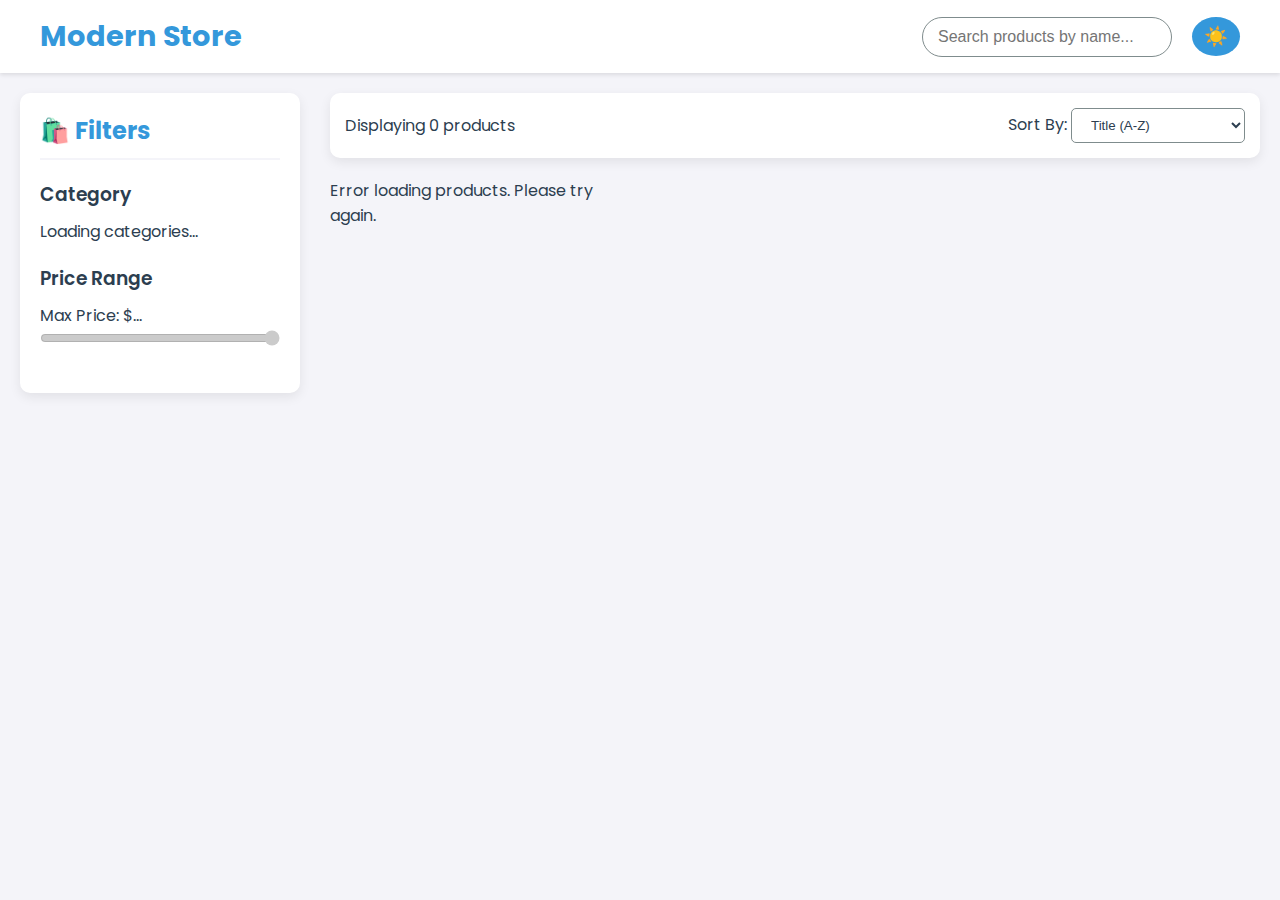
<file: Product listing Page/index.html>
<!DOCTYPE html>
<html lang="en">
<head>
    <meta charset="UTF-8">
    <meta name="viewport" content="width=device-width, initial-scale=1.0">
    <title>Advanced Product Listing</title>
    <link rel="stylesheet" href="style.css">
    <link href="https://fonts.googleapis.com/css2?family=Poppins:wght@400;600;700&display=swap" rel="stylesheet">
</head>
<body data-theme="light">
    <header>
        <h1>Modern Store</h1>
        <div class="header-controls">
            <div class="search-container">
                <input type="text" id="search-input" placeholder="Search products by name...">
            </div>
            <button id="theme-toggle" aria-label="Toggle theme">
                <span class="sun-icon">☀️</span>
                <span class="moon-icon">🌙</span>
            </button>
        </div>
    </header>

    <div class="container">
        <aside class="sidebar">
            <h2>🛍️ Filters</h2>
            
            <div class="filter-group">
                <h3>Category</h3>
                <div id="category-filters">
                    <p>Loading categories...</p>
                </div>
            </div>

            <div class="filter-group">
                <h3>Price Range</h3>
                <label for="price-range">Max Price: $<span id="max-price-display">...</span></label>
                <input type="range" id="price-range" min="10" max="1000" value="1000" disabled>
            </div>
        </aside>

        <main class="product-area">
            <div class="controls">
                <p id="product-count">Displaying 0 products</p>
                <div class="sort-control">
                    <label for="sort-select">Sort By:</label>
                    <select id="sort-select">
                        <option value="name-asc">Title (A-Z)</option>
                        <option value="price-asc">Price (Low to High)</option>
                        <option value="price-desc">Price (High to Low)</option>
                        <option value="rating-desc">Rating (High to Low)</option>
                    </select>
                </div>
            </div>
            
            <div id="product-list" class="product-list">
                <p id="loading-message">Loading products from API...</p>
            </div>
        </main>
    </div>

    <script src="script.js"></script>
</body>
</html>
</file>
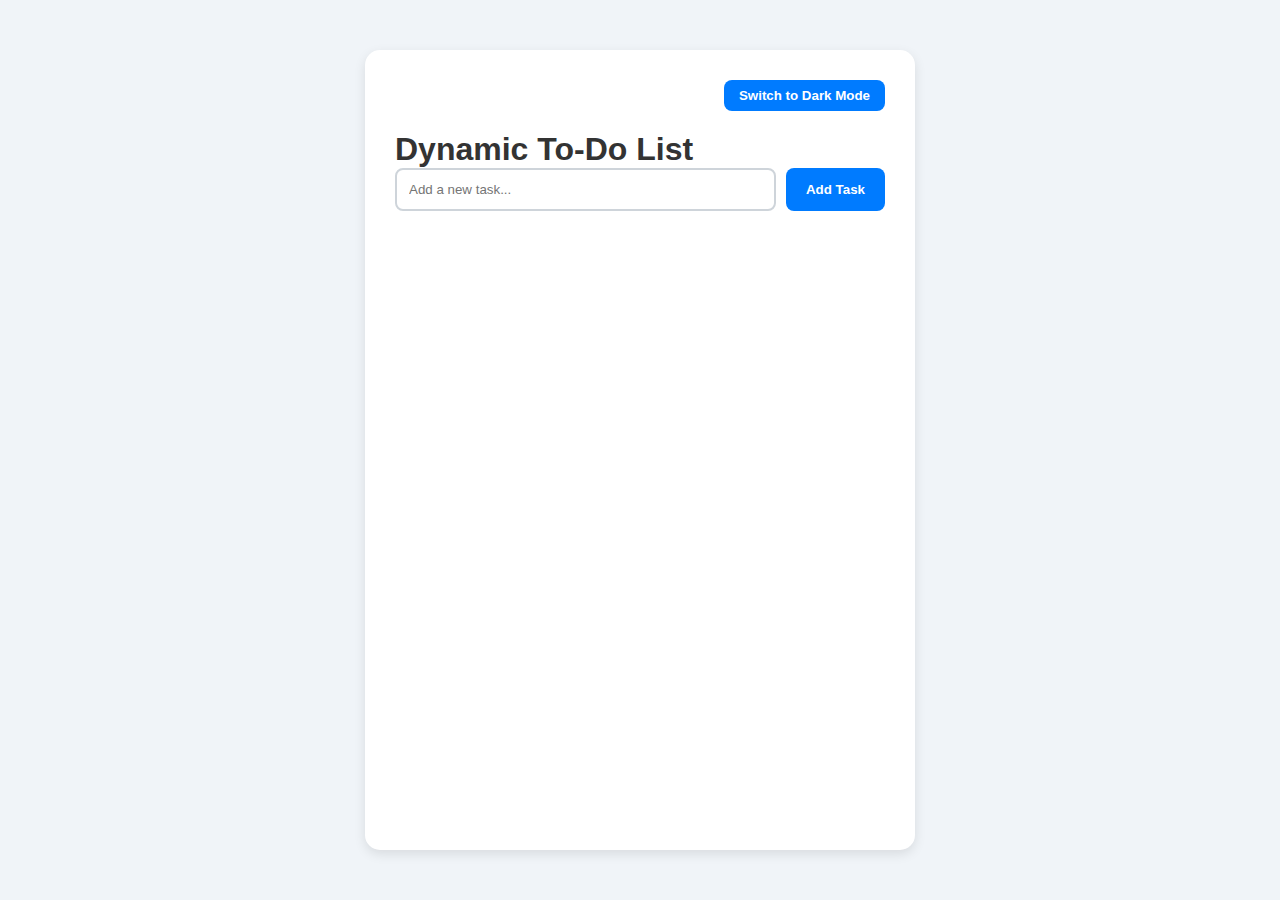
<file: To-Do list/index.html>
<!DOCTYPE html>
<html lang="en">
<head>
    <meta charset="UTF-8">
    <meta name="viewport" content="width=device-width, initial-scale=1.0">
    <title>Advanced To-Do List App</title>
    <link rel="stylesheet" href="style.css"> 
</head>
<body id="page-body"> 
    <div class="container">
        
        <button id="theme-toggle">Switch to Dark Mode</button> 

        <h1>Dynamic To-Do List</h1>
        <div class="input-area">
            <input type="text" id="task-input" placeholder="Add a new task...">
            <button id="add-button">Add Task</button>
        </div>
        
        <ul id="task-list">
        </ul>
    </div>
    
    <script src="script.js"></script>
</body>
</html>
</file>
<file: Product listing Page/style.css>
:root {
    --bg-primary: #ffffff;
    --bg-secondary: #f4f4f9;
    --text-primary: #2c3e50;
    --text-secondary: #7f8c8d;
    --accent-color: #3498db;
    --card-bg: white;
    --card-shadow: 0 4px 12px rgba(0, 0, 0, 0.08);
}

body[data-theme="dark"] {
    --bg-primary: #1e1e2f;
    --bg-secondary: #27293d;
    --text-primary: #ecf0f1;
    --text-secondary: #bdc3c7;
    --accent-color: #8e44ad;
    --card-bg: #2c3e50;
    --card-shadow: 0 6px 15px rgba(0, 0, 0, 0.4);
}

* {
    box-sizing: border-box;
    margin: 0;
    padding: 0;
}

body {
    font-family: 'Poppins', sans-serif;
    background-color: var(--bg-secondary);
    color: var(--text-primary);
    transition: background-color 0.3s, color 0.3s;
}

header {
    display: flex;
    justify-content: space-between;
    align-items: center;
    background-color: var(--card-bg);
    padding: 15px 40px;
    box-shadow: 0 2px 4px rgba(0, 0, 0, 0.1);
    position: sticky;
    top: 0;
    z-index: 1000;
}

h1 {
    color: var(--accent-color);
    font-size: 1.8em;
}

.header-controls {
    display: flex;
    gap: 20px;
    align-items: center;
}

#search-input {
    padding: 10px 15px;
    border: 1px solid var(--text-secondary);
    border-radius: 20px;
    width: 250px;
    font-size: 1em;
    background-color: var(--bg-primary);
    color: var(--text-primary);
}

#theme-toggle {
    background: var(--accent-color);
    border: none;
    padding: 8px 12px;
    border-radius: 50%;
    cursor: pointer;
    font-size: 1.2em;
    transition: background 0.3s, transform 0.2s;
}

#theme-toggle:hover {
    transform: scale(1.05);
}

body[data-theme="light"] .moon-icon { display: none; }
body[data-theme="dark"] .sun-icon { display: none; }

.container {
    display: flex;
    max-width: 1400px;
    margin: 20px auto;
    padding: 0 20px;
    gap: 30px;
}

.sidebar {
    flex: 0 0 280px;
    padding: 20px;
    background-color: var(--card-bg);
    border-radius: 10px;
    box-shadow: var(--card-shadow);
    height: fit-content;
    position: sticky;
    top: 20px;
}

.sidebar h2 {
    margin-bottom: 20px;
    color: var(--accent-color);
    border-bottom: 2px solid var(--bg-secondary);
    padding-bottom: 10px;
}

.filter-group {
    margin-bottom: 20px;
}

.filter-group h3 {
    margin-bottom: 10px;
    color: var(--text-primary);
    font-weight: 600;
}

#category-filters label {
    display: block;
    margin-bottom: 8px;
    font-size: 0.95em;
    cursor: pointer;
}

#price-range {
    width: 100%;
}

.product-area {
    flex-grow: 1;
}

.controls {
    display: flex;
    justify-content: space-between;
    align-items: center;
    margin-bottom: 20px;
    padding: 15px;
    background-color: var(--card-bg);
    border-radius: 10px;
    box-shadow: var(--card-shadow);
}

.sort-control select {
    padding: 8px 15px;
    border-radius: 5px;
    border: 1px solid var(--text-secondary);
    background-color: var(--bg-primary);
    color: var(--text-primary);
}

.product-list {
    display: grid;
    grid-template-columns: repeat(auto-fill, minmax(280px, 1fr));
    gap: 30px;
}

.product-card {
    background-color: var(--card-bg);
    border-radius: 10px;
    box-shadow: var(--card-shadow);
    padding: 20px;
    text-align: center;
    transition: transform 0.3s, box-shadow 0.3s;
    display: flex;
    flex-direction: column;
    justify-content: space-between;
}

.product-card:hover {
    transform: translateY(-5px);
    box-shadow: 0 8px 20px rgba(0, 0, 0, 0.15);
}

.product-card img {
    max-width: 100%;
    height: 180px;
    object-fit: contain;
    margin-bottom: 15px;
    border-bottom: 1px solid var(--bg-secondary);
    padding-bottom: 10px;
}

.product-card h4 {
    color: var(--accent-color);
    margin-bottom: 8px;
    font-size: 1.1em;
    min-height: 40px;
}

.price {
    font-weight: 700;
    color: #e74c3c;
    font-size: 1.4em;
    margin-top: 10px;
}

.rating {
    color: orange;
    margin-top: 5px;
    font-size: 0.9em;
}

@media (max-width: 1024px) {
    .container {
        flex-direction: column;
        gap: 20px;
    }
    .sidebar {
        flex: auto;
        position: static;
        top: auto;
    }
    .product-list {
        grid-template-columns: repeat(auto-fill, minmax(220px, 1fr));
    }
    header {
        flex-direction: column;
        gap: 10px;
    }
}
</file>
<file: To-Do list/style.css>
:root {
    --bg-color: #f0f4f8;       
    --container-bg: #ffffff;
    --text-color: #333;
    --primary-color: #007bff;  
    --accent-color: #28a745;   
    --delete-color: #dc3545;   
    --shadow-light: 0 4px 12px rgba(0, 0, 0, 0.1);
    --input-border: #ced4da;
    transition: all 0.3s ease;
}

.dark-mode {
    --bg-color: #1a1a2e;       
    --container-bg: #2c2c54;
    --text-color: #e0e0e0;
    --primary-color: #6a057c;  
    --accent-color: #00bcd4;   
    --delete-color: #ff6b6b;   
    --shadow-light: 0 4px 12px rgba(0, 0, 0, 0.4);
    --input-border: #4a4a70;
}

* {
    margin: 0;
    padding: 0;
    box-sizing: border-box;
    font-family: 'Segoe UI', Tahoma, Geneva, Verdana, sans-serif;
    transition: background-color 0.3s, color 0.3s, box-shadow 0.3s; 
}

body {
    background-color: var(--bg-color);
    color: var(--text-color);
    display: flex;
    justify-content: center;
    padding: 50px 20px;
    min-height: 100vh;
}

.container {
    width: 100%;
    max-width: 550px;
    background-color: var(--container-bg);
    padding: 30px;
    border-radius: 15px;
    box-shadow: var(--shadow-light);
}

#theme-toggle {
    display: block;
    margin: 0 0 20px auto;
    padding: 8px 15px;
    background-color: var(--primary-color);
    color: white;
    border: none;
    border-radius: 8px;
    cursor: pointer;
    font-weight: bold;
    transition: background-color 0.2s;
}

#theme-toggle:hover {
    filter: brightness(1.1);
}

.input-area {
    display: flex;
    gap: 10px; 
    margin-bottom: 25px;
}

#task-input {
    flex-grow: 1;
    padding: 12px;
    border: 2px solid var(--input-border);
    border-radius: 8px;
    background-color: var(--container-bg);
    color: var(--text-color);
    outline: none;
}

#task-input:focus {
    border-color: var(--primary-color);
}

#add-button {
    padding: 12px 20px;
    background-color: var(--primary-color);
    color: white;
    border: none;
    border-radius: 8px;
    cursor: pointer;
    font-weight: 600;
}

#add-button:hover {
    background-color: color-mix(in srgb, var(--primary-color) 85%, black);
}

#task-list {
    list-style: none; 
}

#task-list li {
    background-color: color-mix(in srgb, var(--container-bg) 95%, var(--primary-color) 5%);
    padding: 15px;
    margin-top: 10px;
    border-radius: 10px;
    display: flex;
    justify-content: space-between;
    align-items: center;
    box-shadow: 0 2px 4px rgba(0, 0, 0, 0.05);
}

.task-content {
    display: flex;
    align-items: center;
    flex-grow: 1;
}

.task-text {
    flex-grow: 1;
}

.status {
    font-size: 0.8em;
    padding: 3px 8px;
    border-radius: 4px;
    margin-left: 15px;
    font-weight: 600;
}

.status-completed {
    background-color: var(--accent-color);
    color: var(--container-bg);
}

.status-pending {
    background-color: #ffc107;
    color: var(--text-color);
}

.toggle-btn {
    background-color: var(--primary-color);
    color: white;
    border: none;
    padding: 5px 10px;
    margin-left: 15px;
    border-radius: 5px;
    cursor: pointer;
    font-size: 0.9em;
    font-weight: 500;
    transition: background-color 0.2s;
}

.toggle-btn:hover {
    filter: brightness(1.15);
}

.delete-btn {
    background-color: var(--delete-color);
    color: white;
    border: none;
    padding: 5px 10px;
    margin-left: 10px;
    border-radius: 5px;
    cursor: pointer;
    font-size: 0.9em;
    font-weight: 500;
}

.delete-btn:hover {
    background-color: color-mix(in srgb, var(--delete-color) 80%, black);
}
</file>
